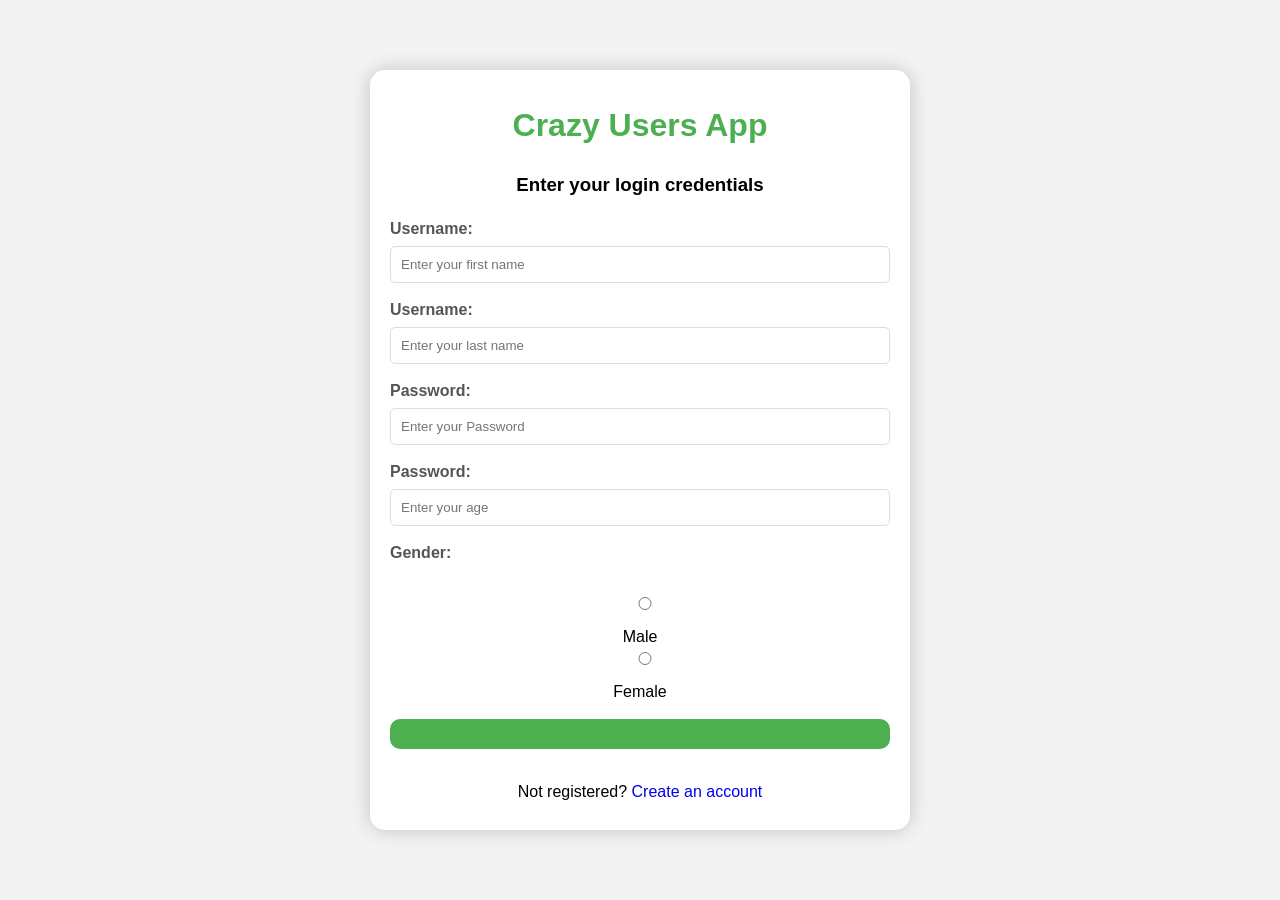
<file: src/main/webapp/age_login.html>
<!DOCTYPE html>
<html>

<head>
    <title>HTML Login Form</title>
    <link rel="stylesheet" href="css/style_old.css">
</head>

<body>
<div class="main">
    <h1>Crazy Users App</h1>
    <h3>Enter your login credentials</h3>
    <!-- POST - Secure way to send credentials to the Server (back-end) -->
    <form action="login" method="post">
        <label for="first">
            Username:
        </label>
        <input type="text"
               id="first"
               name="first"
               placeholder="Enter your first name" required>

        <label for="last">
            Username:
        </label>
        <input type="text"
               id="last"
               name="last"
               placeholder="Enter your last name" required>

        <label for="password">
            Password:
        </label>
        <input type="password"
               id="password"
               name="password"
               placeholder="Enter your Password" required>
        <label for="password">
            Password:
        </label>
        <input type="number"
               id="age"
               name="age"
               min="1"
               max="120"
               placeholder="Enter your age" required>
        <label>
            Gender:
        </label>  <br>
        <input type="radio" id="male" name="gender" value="male"/> Male
        <br>
        <input type="radio" id="female" name="gender" value="female"/> Female <br/>
    </form>

<div class="wrap">
            <button type="submit"
                    Submit
            </button>
        </div>
    </form>
    <p>Not registered?
        <a href="#"
           style="text-decoration: none;">
            Create an account
        </a>
    </p>
</div>
</body>

</html>
</file>
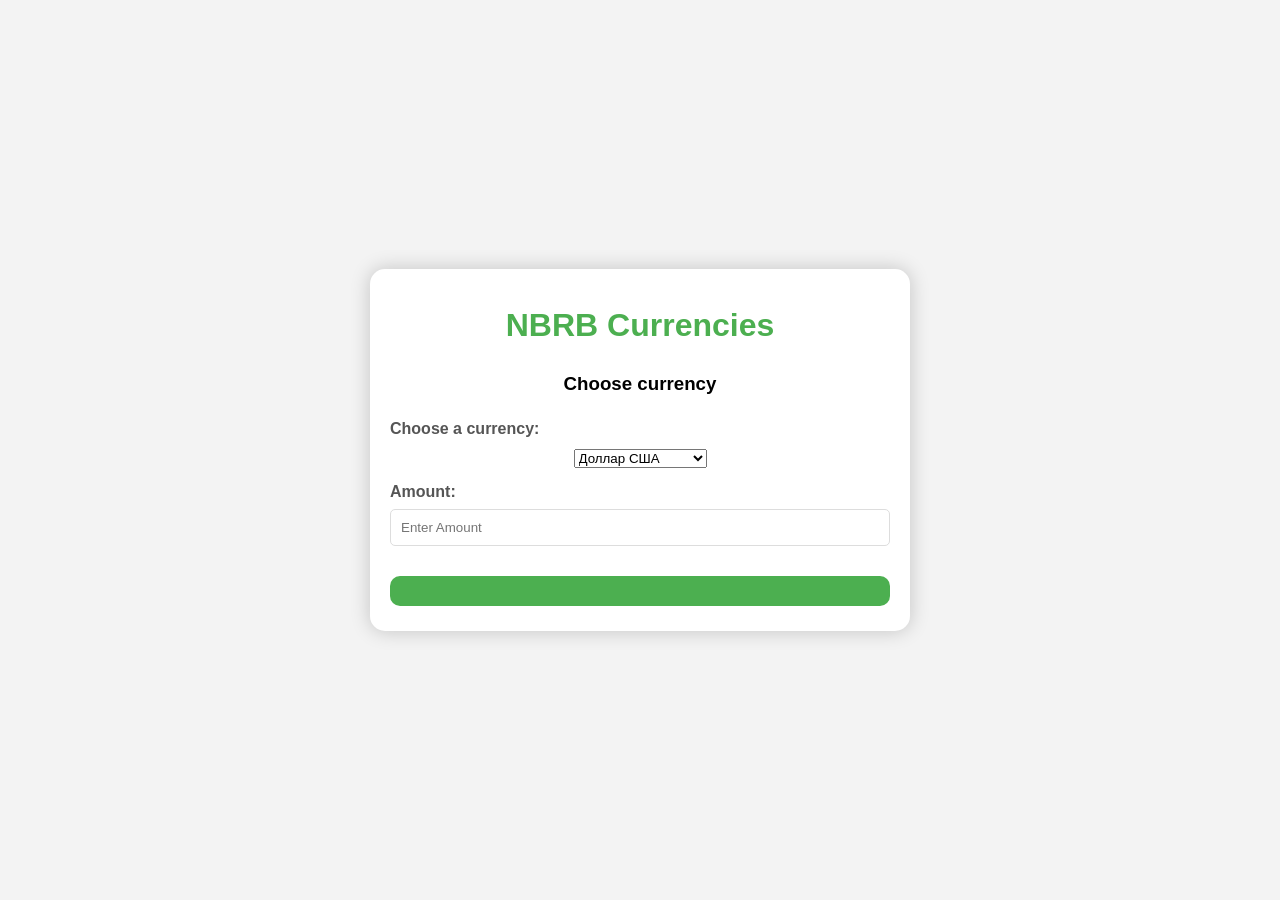
<file: src/main/webapp/currencies_request_form.html>
<!DOCTYPE html>
<html>

<head>
  <title>HTML Login Form</title>
  <link rel="stylesheet" href="css/style_old.css">
  <meta charset="utf-8">
</head>

<body>
<div class="main">
  <h1>NBRB Currencies</h1>
  <h3>Choose currency</h3>
  <!-- POST - Secure way to send credentials to the Server (back-end) -->
  <form action="currencies" id = "currencies" method="get" >
    <label for="currenciesselect"> Choose a currency:</label>
    <select id="currenciesselect" name="code" form="currencies">
      <option value="840">Доллар США</option>
      <option value="978">Евро</option>
      <option value="643">Российский рубль</option>
    </select>

    <label for="amount">
      Amount:
    </label>
    <input type="number" id="amount" name="amount" placeholder="Enter Amount" required>

    <div class="wrap">
      <button type="submit" Calculate </button>
    </div>
  </form>

</div>
</body>

</html>
</file>
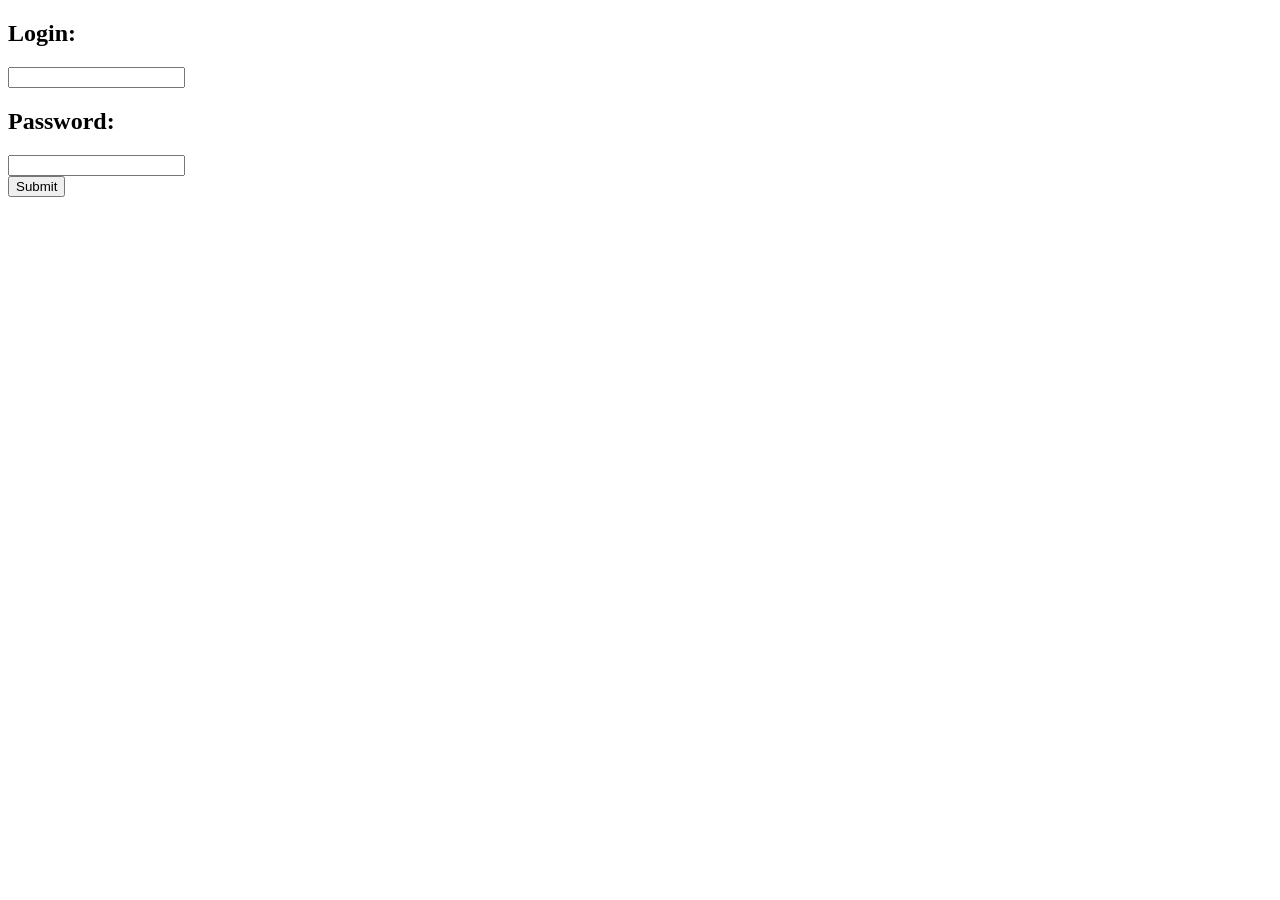
<file: src/main/webapp/js_form_validation.html>
<!DOCTYPE html>
<html lang="en">
<head>
    <meta charset="UTF-8">
    <title>Form validation</title>
</head>
<body>

<form name="login_form" action="https://onliner.by" onsubmit="return submitForm();">
    <h2>Login:</h2>
    <input type="text" name="login" required>
    <h2>Password:</h2>
    <input type="password" name="password" required>

    <br>
    <input type="submit" name="submitName">
</form>

<script>

    function submitForm(){
        if (validateForm()){
            document.login_form.submitName.disabled = true;
            document.login_form.submit();

        } else {
            return false;
        }
    }


    function validateForm(){
        let login = document.forms['login_form']['login'].value;
        let password = document.forms['login_form']['password'].value;
        if(login == "" || password == "") {
            console.log("Password or login is empty!");
            alert("Password or login is empty!");
            return false;
        } else {
            if (login.length < 6){
                console.log("Login is too short!");
                alert("Login is too short!");
                return false;
            } else if (password.length < 8){
                    console.log("Password is too short!");
                    alert("Password is too short!");
                    return false;
            }

            return true;
        }

    }
</script>

</body>
</html>
</file>
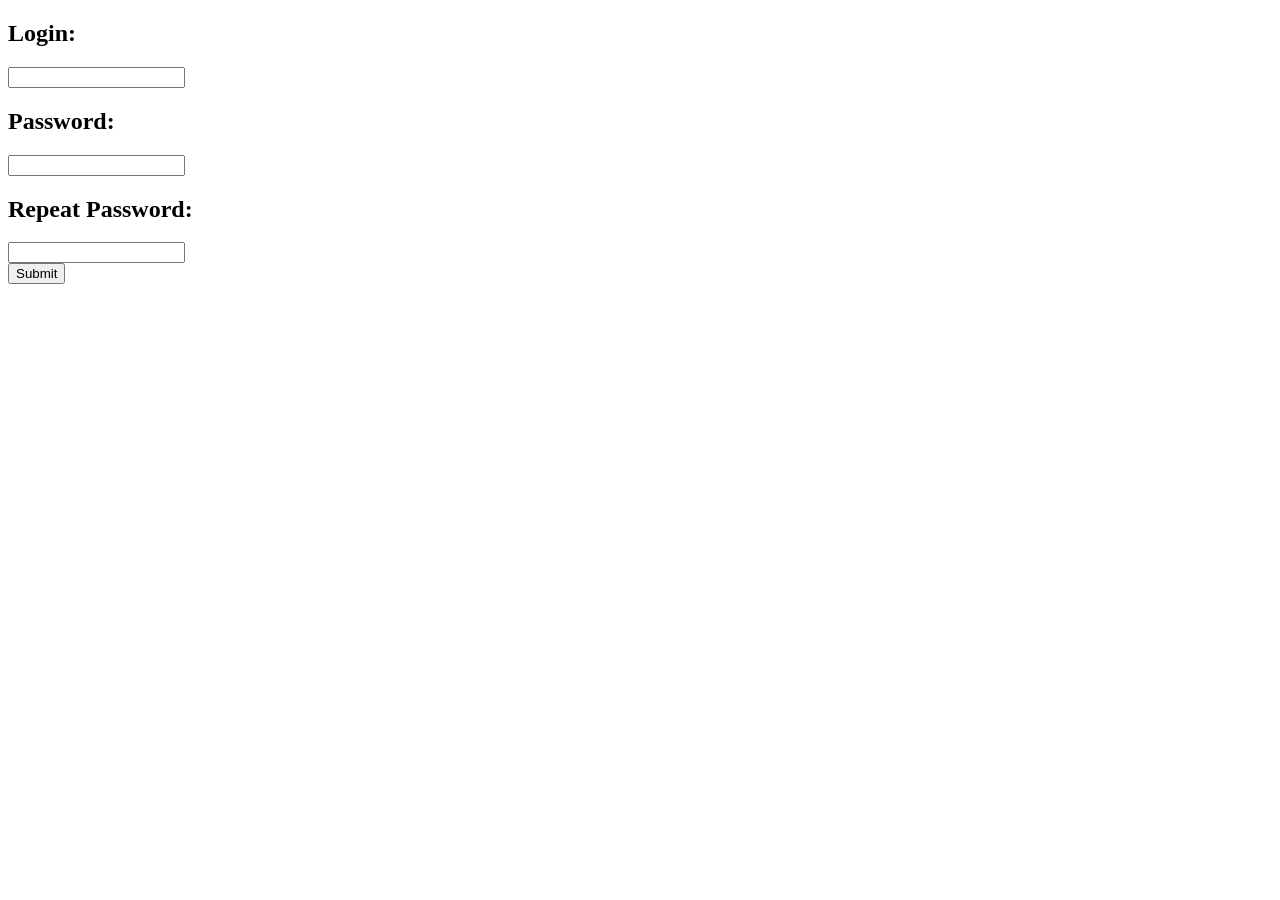
<file: src/main/webapp/js_registration_form.html>
<!DOCTYPE html>
<html lang="en">
<head>
    <meta charset="UTF-8">
    <title>Registration Form</title>
</head>
<body>

<form name="login_form" action="https://onliner.by" onsubmit="return submitForm();">
    <h2>Login:</h2>
    <input type="text" name="login" required>
    <h2>Password:</h2>
    <input type="password" name="password" required>
    <h2>Repeat Password:</h2>
    <input type="password" name="password2" required>


    <br>
    <input type="submit" name="submitName">
</form>

<script>

    function submitForm(){
        if (registerForm()){
            document.login_form.submitName.disabled = true;
            document.login_form.submit();

        } else {
            return false;
        }
    }


    function registerForm(){
        let login = document.forms['login_form']['login'].value;
        let password = document.forms['login_form']['password'].value;
        let passwordRepeat = document.forms['login_form']['password2'].value;
        if(login == "" || password == "") {
            console.log("Password or login is empty!");
            alert("Password or login is empty!");
            return false;
        } else {
            if (login.length < 6){
                console.log("Login is too short!");
                alert("Login is too short!");
                return false;
            } else if (password.length < 8){
                console.log("Password is too short!");
                alert("Password is too short!");
                return false;
            } else if (password != passwordRepeat) {
                console.log("Passwords is mismatch!");
                alert("Passwords is mismatch!");
                return false;
            }
            return true;
        }

    }
</script>

</body>
</html>
</file>
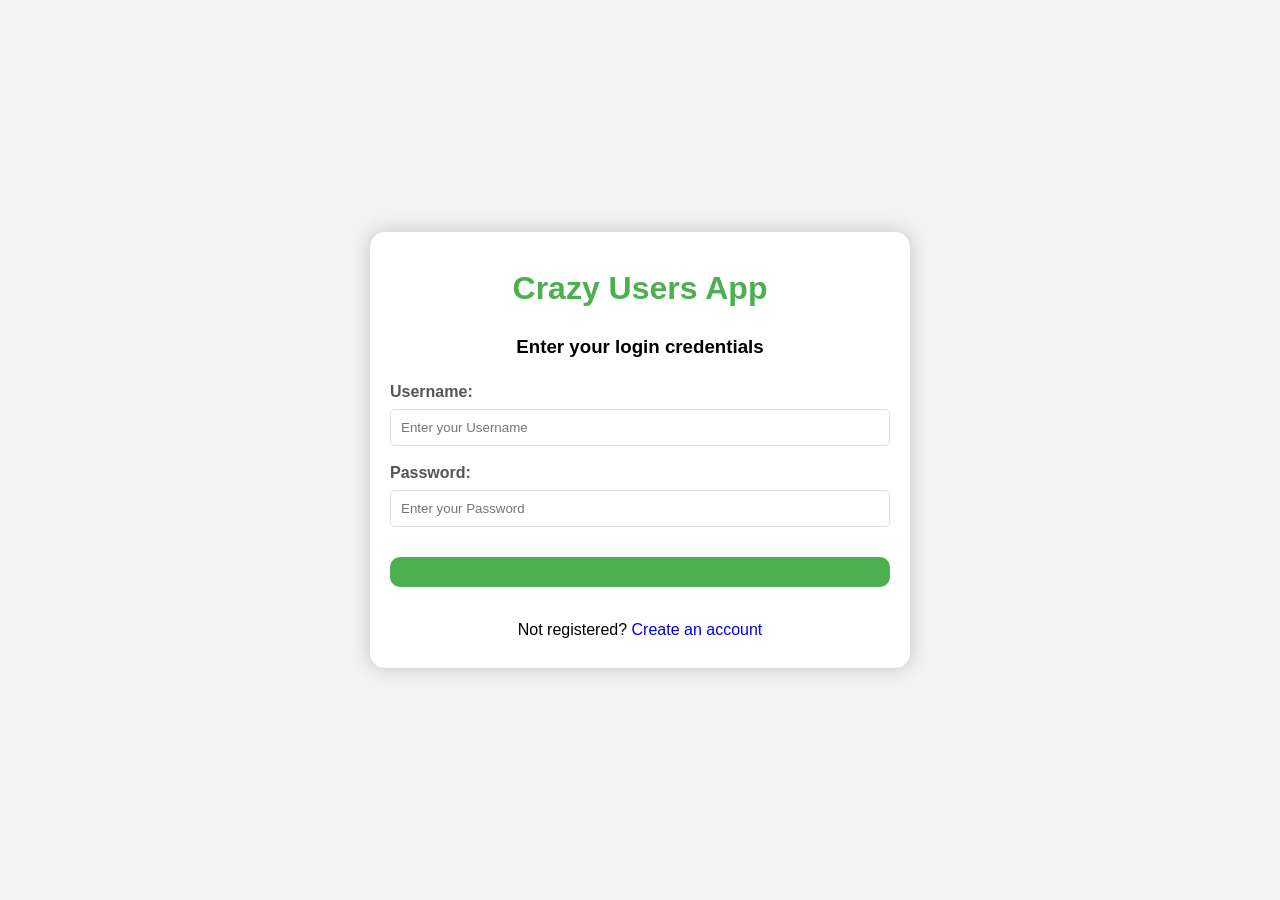
<file: src/main/webapp/login.html>
<!DOCTYPE html>
<html>

<head>
  <title>HTML Login Form</title>
  <link rel="stylesheet" href="css/style_old.css">
</head>

<body>
<div class="main">
  <h1>Crazy Users App</h1>
  <h3>Enter your login credentials</h3>
  <!-- POST - Secure way to send credentials to the Server (back-end) -->
  <form action="login" method="post">
    <label for="first">
      Username:
    </label>
    <input type="text"
           id="first"
           name="first"
           placeholder="Enter your Username" required>

    <label for="password">
      Password:
    </label>
    <input type="password"
           id="password"
           name="password"
           placeholder="Enter your Password" required>

    <div class="wrap">
      <button type="submit"
        Submit
      </button>
    </div>
  </form>
  <p>Not registered?
    <a href="#"
       style="text-decoration: none;">
      Create an account
    </a>
  </p>
</div>
</body>

</html>
</file>
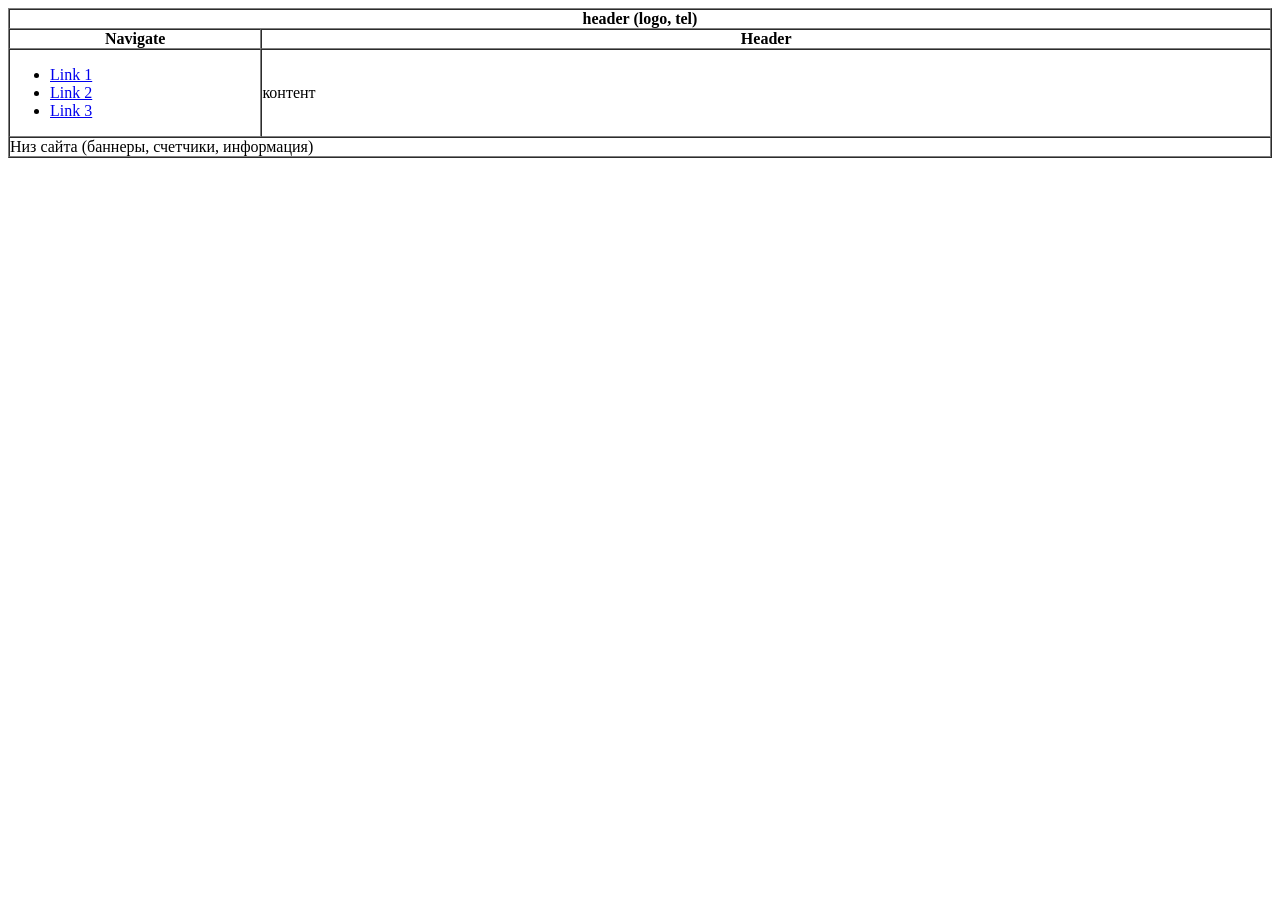
<file: src/main/webapp/table.html>
<!DOCTYPE html>
<html>
<head>
  <title>Table</title>
</head>
<body>
<table border="1" cellpadding="0" cellspacing="0" width="100%">
  <tr>
    <th colspan=2>header (logo, tel)</th>
  </tr>
  <tr>
    <th width="20%">Navigate</th>
    <th width="80%">Header</th>
  </tr>
  <tr>
    <td width="20%">
      <ul>
        <li><a href="index.html" title="Ссылка 1">Link 1</a></li>
        <li><a href="index.html" title="Ссылка 2">Link 2</a></li>
        <li><a href="index.html" title="Ссылка 3">Link 3</a></li>
      </ul>
    </td>
    <td width="80%">контент</td>
  </tr>
  <tr>
    <td colspan=2>Низ сайта (баннеры, счетчики, информация)</td>
  </tr>
</table>
</body>
</html>
</file>
<file: src/main/webapp/css/style_old.css>
/*style_old.css*/
body {
    display: flex;
    align-items: center;
    justify-content: center;
    font-family: sans-serif;
    line-height: 1.5;
    min-height: 100vh;
    background: #f3f3f3;
    flex-direction: column;
    margin: 0;
}

.main {
    background-color: #fff;
    border-radius: 15px;
    box-shadow: 0 0 20px rgba(0, 0, 0, 0.2);
    padding: 10px 20px;
    transition: transform 0.2s;
    width: 500px;
    text-align: center;
}

h1 {
    color: #4CAF50;
}

label {
    display: block;
    width: 100%;
    margin-top: 10px;
    margin-bottom: 5px;
    text-align: left;
    color: #555;
    font-weight: bold;
}


input {
    display: block;
    width: 100%;
    margin-bottom: 15px;
    padding: 10px;
    box-sizing: border-box;
    border: 1px solid #ddd;
    border-radius: 5px;
}

button {
    padding: 15px;
    border-radius: 10px;
    margin-top: 15px;
    margin-bottom: 15px;
    border: none;
    color: white;
    cursor: pointer;
    background-color: #4CAF50;
    width: 100%;
    font-size: 16px;
}

.wrap {
    display: flex;
    justify-content: center;
    align-items: center;
}
</file>
